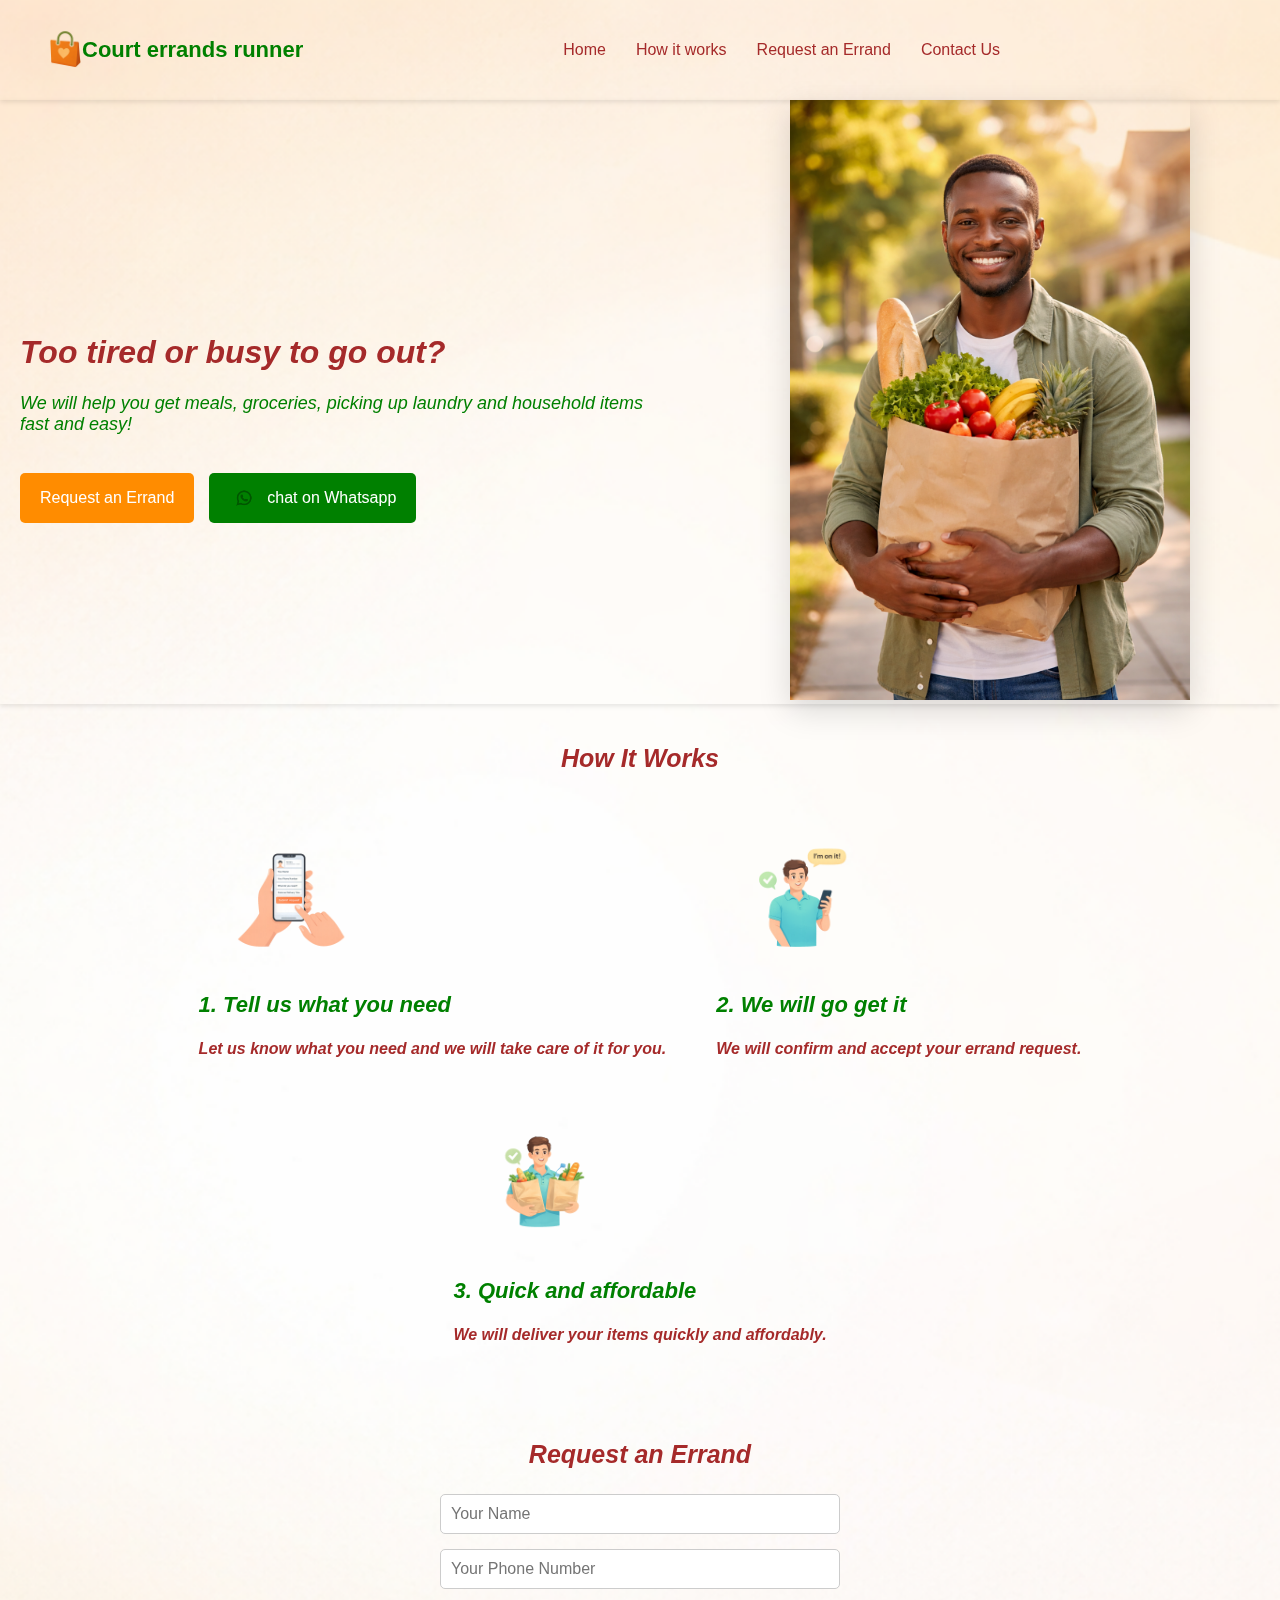
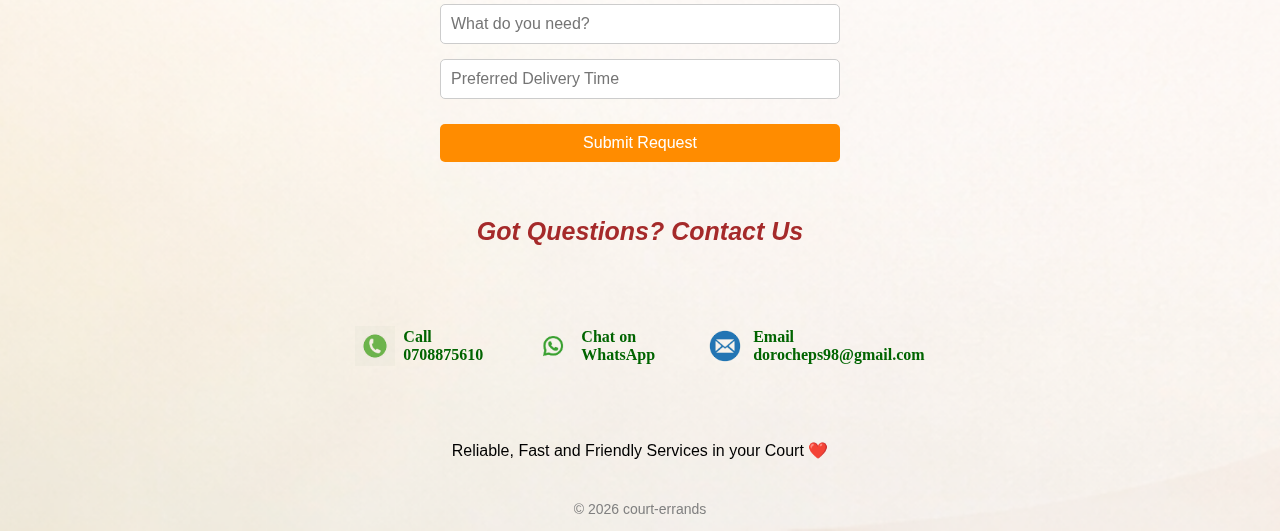
<file: index.html>
<!DOCTYPE html>
<html>
  <head>
    <title>Gatitu - Court errands runner</title>
    <link rel="stylesheet" href="gatitu.css">
    <link rel="manifest" href="manifest.json">
    <meta name="theme-color" content="green">
  </head>
  <body>
  <div class="background">

     <div class="header-container">
    <div class="title-logo">
       <img class="logo" src="images/logo.png">
      <h1 class="title">Court errands runner</h1>
    </div>
    <nav class="header1">
      <a href="#home">Home</a>
      <a href="#howItWorks">How it works</a>
      <a href="#requestErrand">Request an Errand</a>
      <a href="#contactUs">Contact Us</a>
    </nav>
   </div>

   <div id="home" class="hero-container">
    <div class="button-title">
      <p class="title1">Too tired or busy to go out?</p>
      <p class="explanation">We will help you get meals, groceries, picking up laundry and household items fast and easy!</p>
      
      <div class="button-container">
        <button class="request-button" id="requestButton">Request an Errand</button>
        <button class="whatsapp-button" id="whatsappButton">
          <img class="whatsapp-image" src="images/whatsapp-logo.png">
          <span>chat on Whatsapp</span>
        </button>
      </div>
    </div>
  
    <div class="image">
      <img src="images/image.png">
    </div>
   </div>

   <div>
      <h3 id="howItWorks" class="howitworks">How It Works</h3>
    </div>

    <div class="steps-container">
      <div class="step1">
        <img class="step1-image" src="images/submitrequest-image.png">
        <p class="tell-us">1. Tell us what you need</p>
        <p class="let-us">Let us know what you need and we will take care of it for you.</p>

      </div>
      <div class="step2">
        <img class="step2-image" src="images/onit-image.png">
        <p class="will-get">2. We will go get it</p>
        <p class="confirm-request">We will confirm and accept your errand request.</p>
      </div>
      <div class="step3">
        <img class="step3-image" src="images/delivering-image.png">
        <p class="quick-affordable">3. Quick and affordable</p>
        <p class="will-deliver">We will deliver your items quickly and affordably.</p>
    </div>
    </div>

    <div>
      <h3 id="requestErrand" class="request-errand">Request an Errand</h3>
    </div>

    <div class="errand-form" id="errandForm">
      <input type="text" class="name" placeholder="Your Name">
      <input type="text" class="phone-number" placeholder="Your Phone Number">
      <input type="text" class="errand-details" placeholder="What do you need?">
      <input type="text" class="delivery-time" placeholder="Preferred Delivery Time">

      <button class="submit-button" id="submitButton">Submit Request</button>

      <h3 id="contactUs" class="contact-us">Got Questions? Contact Us</h3>
     <div class="contact-options">

       <a href="tel:0708875610" class="call-logo"><img src="images/call-logo.jpeg">
        <span>Call 0708875610</span>
      </a>

      <a href="https://wa.me/254708875610?text=Hello%20Dottie,%20I%20have%20a%20question." target="_blank" class="whatsapp"><img src="images/whatsapp-logo.png">
        <span>Chat on WhatsApp</span>
      </a>

      <a href="mailto:dorocheps98@gmail.com?subject=Court%20Errand%20Inquiry&body=Hello,%20I%20have%20a%20question%20about%20your%20services." class="email-address"><img src="images/email-logo.png">
        <span>Email dorocheps98@gmail.com</span>
      </a>

     </div>

     <p class="love">Reliable, Fast and Friendly Services in your Court &#10084;&#65039;</p>
     <p class="copy-right">&#169; 2026 court-errands</p>
    </div>
  </div>

  <script src="./gatitu.js"></script>

  <script>
  if ('serviceWorker' in navigator) {
    window.addEventListener('load', () => {
      navigator.serviceWorker.register('./sw.js')
        .then(reg => console.log('Service Worker registered:', reg))
        .catch(err => console.log('Service Worker registration failed:', err));
    });
  }
</script>

</body>
</html>
</file>
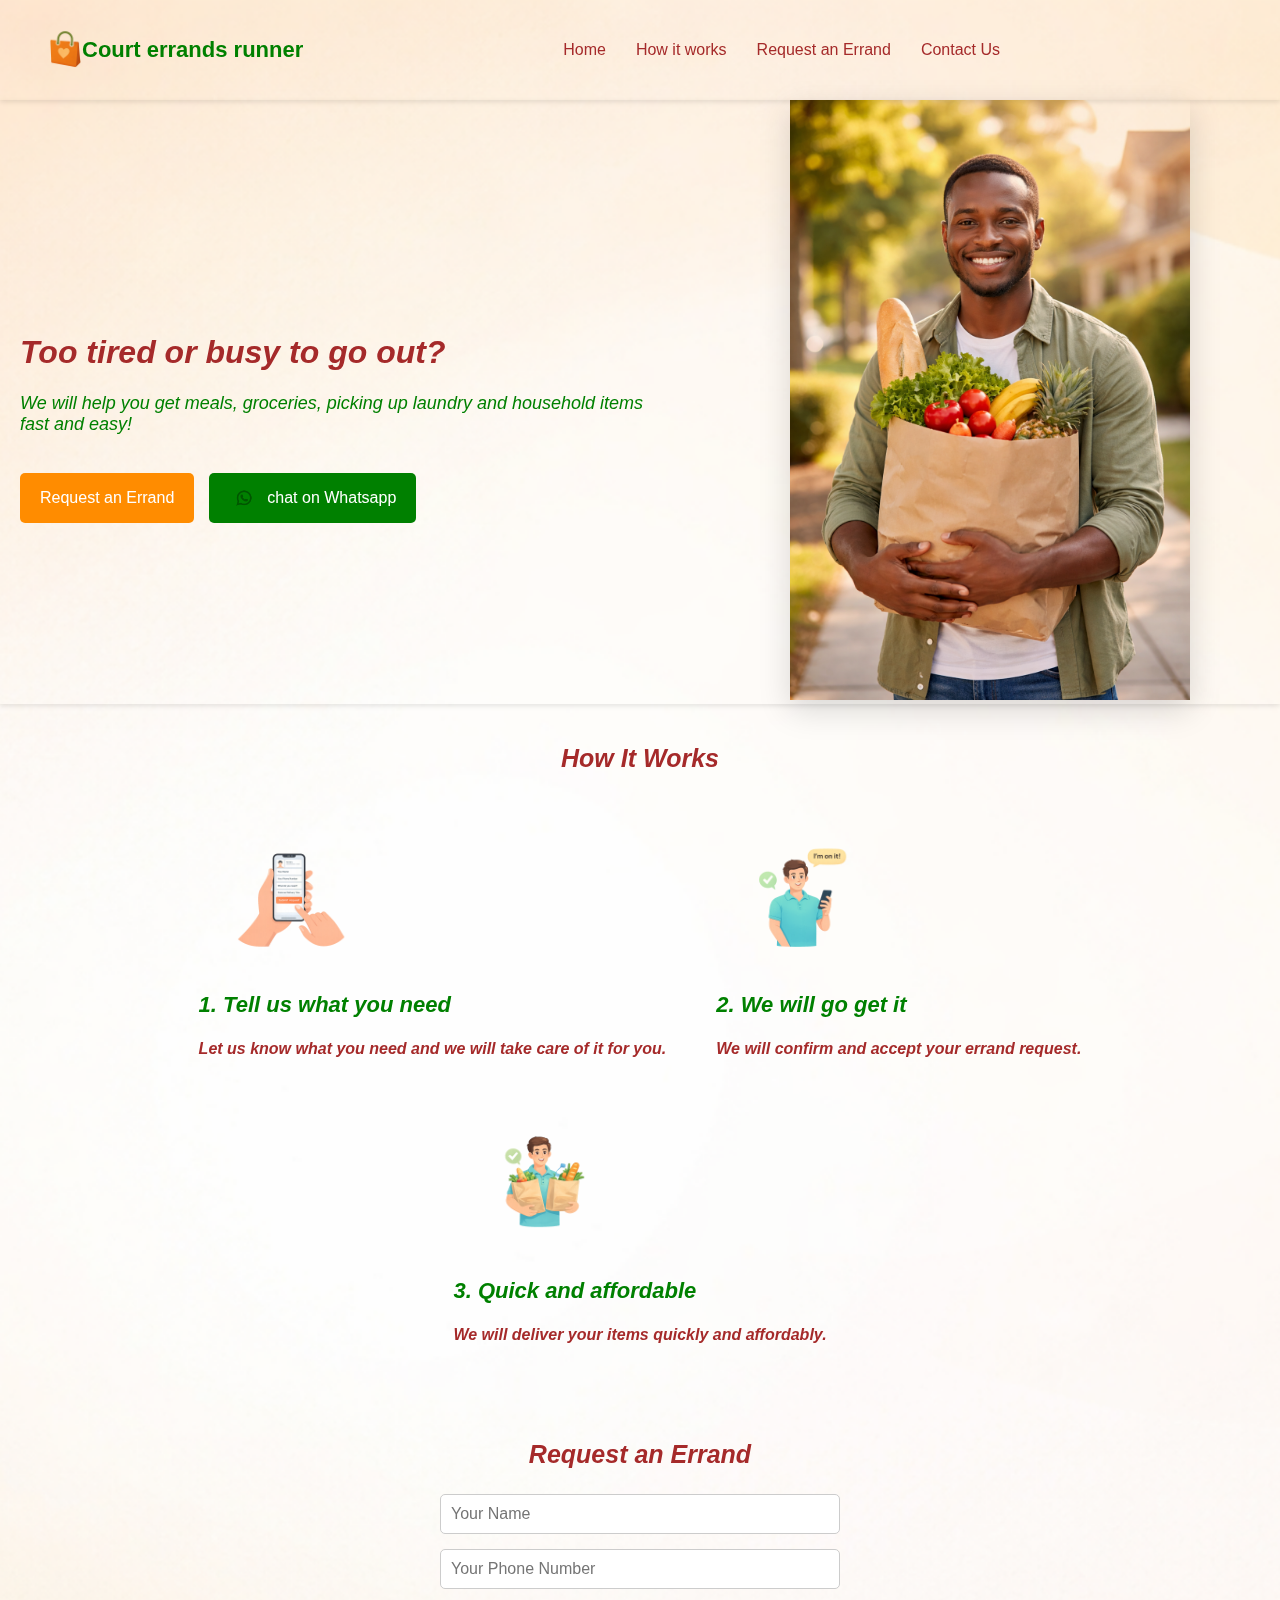
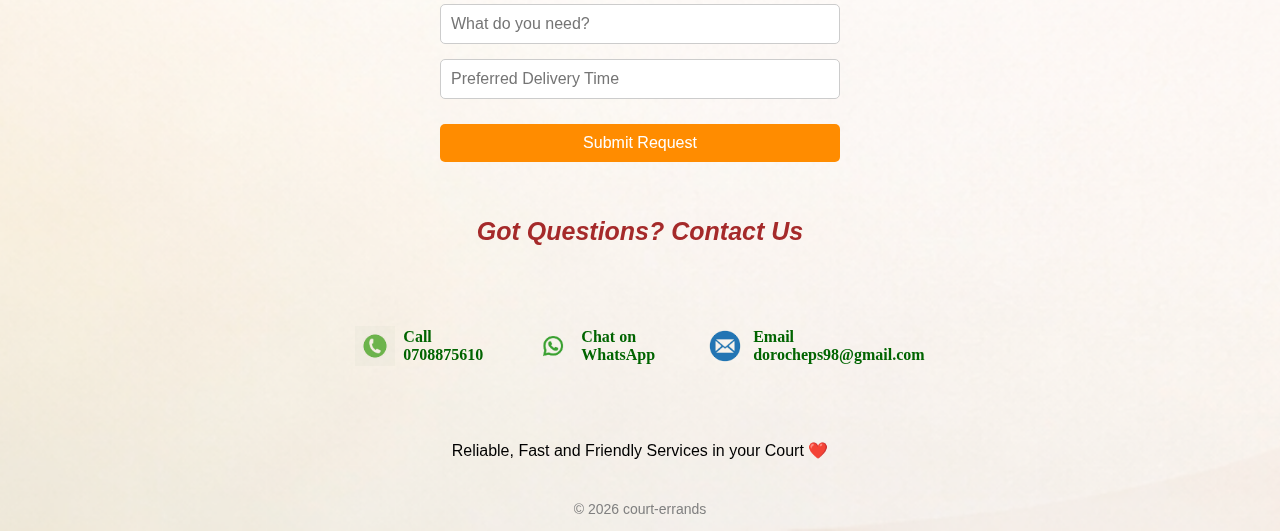
<file: gatitu.html>
<!DOCTYPE html>
<html>
  <head>
    <title>Gatitu - Court errands runner</title>
    <link rel="stylesheet" href="gatitu.css">
    <link rel="manifest" href="manifest.json">
    <meta name="theme-color" content="green">
  </head>
  <body>
  <div class="background">

     <div class="header-container">
    <div class="title-logo">
       <img class="logo" src="images/logo.png">
      <h1 class="title">Court errands runner</h1>
    </div>
    <nav class="header1">
      <a href="#home">Home</a>
      <a href="#howItWorks">How it works</a>
      <a href="#requestErrand">Request an Errand</a>
      <a href="#contactUs">Contact Us</a>
    </nav>
   </div>

   <div id="home" class="hero-container">
    <div class="button-title">
      <p class="title1">Too tired or busy to go out?</p>
      <p class="explanation">We will help you get meals, groceries, picking up laundry and household items fast and easy!</p>
      
      <div class="button-container">
        <button class="request-button" id="requestButton">Request an Errand</button>
        <button class="whatsapp-button" id="whatsappButton">
          <img class="whatsapp-image" src="images/whatsapp-logo.png">
          <span>chat on Whatsapp</span>
        </button>
      </div>
    </div>
  
    <div class="image">
      <img src="images/image.png">
    </div>
   </div>

   <div>
      <h3 id="howItWorks" class="howitworks">How It Works</h3>
    </div>

    <div class="steps-container">
      <div class="step1">
        <img class="step1-image" src="images/submitrequest-image.png">
        <p class="tell-us">1. Tell us what you need</p>
        <p class="let-us">Let us know what you need and we will take care of it for you.</p>

      </div>
      <div class="step2">
        <img class="step2-image" src="images/onit-image.png">
        <p class="will-get">2. We will go get it</p>
        <p class="confirm-request">We will confirm and accept your errand request.</p>
      </div>
      <div class="step3">
        <img class="step3-image" src="images/delivering-image.png">
        <p class="quick-affordable">3. Quick and affordable</p>
        <p class="will-deliver">We will deliver your items quickly and affordably.</p>
    </div>
    </div>

    <div>
      <h3 id="requestErrand" class="request-errand">Request an Errand</h3>
    </div>

    <div class="errand-form" id="errandForm">
      <input type="text" class="name" placeholder="Your Name">
      <input type="text" class="phone-number" placeholder="Your Phone Number">
      <input type="text" class="errand-details" placeholder="What do you need?">
      <input type="text" class="delivery-time" placeholder="Preferred Delivery Time">

      <button class="submit-button" id="submitButton">Submit Request</button>

      <h3 id="contactUs" class="contact-us">Got Questions? Contact Us</h3>
     <div class="contact-options">

       <a href="tel:0708875610" class="call-logo"><img src="images/call-logo.jpeg">
        <span>Call 0708875610</span>
      </a>

      <a href="https://wa.me/254708875610?text=Hello%20Dottie,%20I%20have%20a%20question." target="_blank" class="whatsapp"><img src="images/whatsapp-logo.png">
        <span>Chat on WhatsApp</span>
      </a>

      <a href="mailto:dorocheps98@gmail.com?subject=Court%20Errand%20Inquiry&body=Hello,%20I%20have%20a%20question%20about%20your%20services." class="email-address"><img src="images/email-logo.png">
        <span>Email dorocheps98@gmail.com</span>
      </a>

     </div>

     <p class="love">Reliable, Fast and Friendly Services in your Court &#10084;&#65039;</p>
     <p class="copy-right">&#169; 2026 court-errands</p>
    </div>
  </div>

  <script src="./gatitu.js"></script>

  <script>
  if ('serviceWorker' in navigator) {
    window.addEventListener('load', () => {
      navigator.serviceWorker.register('./sw.js')
        .then(reg => console.log('Service Worker registered:', reg))
        .catch(err => console.log('Service Worker registration failed:', err));
    });
  }
</script>

</body>
</html>
</file>
<file: gatitu.css>
body {
  margin: 0;
  padding: 0;
}

.background{
  background-image: url('images/backgroundimage.png');
  background-size: cover;
  background-position: center;
  background-repeat: no-repeat;
  min-height: 100vh;
  width: 100%;
  display: flex;
  flex-direction: column;
}.header-container{
  display: flex;
  align-items: center;
  padding: 20px;
  box-shadow: 0 2px 5px rgba(0,0,0,0.1);


}
.title-logo{
  display: flex;
  align-items: center;
}
.logo{
  width: 90px;
  height: auto;
  margin-right: -28px;
  mix-blend-mode: multiply;
}
.title{
  font-family: arial;
  color: green;
  font-size: 22px;
  font-weight: bold;
  margin: 0;
}
.header1 {
  font-family: arial;
  font-size: 16px;
  display: flex;
  align-items: center;
  justify-content: space-between;
  padding: 20px;
  gap: 30px;
  margin-left: auto;
  margin-right: auto;

}
.header1 a {
  color: brown;
  text-decoration: none;
  transition: all 0.3s ease;
  cursor: pointer;
}
.header1 a:hover {
  text-decoration: underline;
  color: darkgreen;
}
.hero-container{
  display: flex;
  align-items: center;
  justify-content: space-between;
  flex-wrap: wrap;
  gap: 40px;
  box-shadow: 0 2px 5px rgba(0,0,0,0.1);
}
.button-title{
  display: flex;
  flex-direction: column;
  max-width: 50%;
  margin-top: 20px;
  margin-left: 20px;

}
.title1{
  font-family: 'Poppins', Arial, sans-serif;
  font-size: 32px;
  font-style: oblique;
  font-weight: 600;
  color: brown;
}
.explanation{
  font-family: 'Poppins', Arial, sans-serif;
  font-style: oblique;
  font-size: 18px;
  color: green;
  margin-top: -10px;
}
.request-button{
  background-color: darkorange;
  color: white;
  font-size: 16px;
  padding: 10px 20px;
  border: none;
  border-radius: 5px;
  cursor: pointer;
}
.button-container{
  display: flex;
  gap: 15px;
  margin-top: 20px;
}
.whatsapp-image{
  width: 30px;
  height: auto;
  margin-right: 8px;
  mix-blend-mode: multiply;
}
.whatsapp-button{
  background-color: green;
  color: white;
  font-size: 16px;
  padding: 10px 20px;
  border: none;
  border-radius: 5px;
  cursor: pointer;
  display: flex;
  align-items: center;
  justify-content: center;
  
}.image{
  max-width: 45%;
  margin-left: auto;
  margin-right: auto;
  mix-blend-mode: multiply;


}
.image img{
  width: 400px;
  height: auto;
  box-shadow: 0 10px 30px rgba(0,0,0,0.15);
}
.howitworks,
.request-errand,
.contact-us
{
  font-family: arial;
  font-size: 25px;
  font-weight: 600;
  font-style: oblique;
  color: brown;
  display: flex;
  text-align: center;
  align-items: center;
  justify-content: center;
  margin-top: 40px;

}
.steps-container{
  display: flex;
  align-items: center;
  justify-content: center;
  flex-wrap: wrap;
  gap: 50px;
  margin: 40px 0;
}
.step1-image,
.step2-image,
.step3-image{
  width: 180px;
  height: auto;
  margin-bottom: 8px;
  mix-blend-mode: multiply;
}
.tell-us,
.will-get,
.quick-affordable{
  font-family: 'Poppins', Arial, sans-serif;
  font-size: 16px;
  font-style: oblique;
  font-size: 22px;
  font-weight: 600;
  color: green;
}.let-us,
.confirm-request,
.will-deliver{
  font-family: 'Poppins', Arial, sans-serif;
  font-size: 16px;
  font-style: oblique;
  font-weight: 600;
  color: brown; 
}
.errand-form{
  display: flex;
  flex-direction: column;
  max-width: 400px;
  margin: 0 auto;
  gap: 15px;
}
.name,
.phone-number,
.errand-details,
.delivery-time
{
  padding: 10px;
  font-size: 16px;
  border-radius: 5px;
  border: 1px solid #ccc;
}
.submit-button{
  background-color: darkorange;
  color: white;
  font-size: 16px;
  padding: 10px 20px;
  border: none;
  border-radius: 5px;
  cursor: pointer;
  margin-top: 10px;
} 
.call-logo img,
.email-address img,
.whatsapp img{
  width: 40px;
  height: auto;
  margin-right: 8px;
  mix-blend-mode: multiply;
}
.contact-options{
  display: flex;
  align-items: center;
  justify-content: center;
  flex-wrap: nowrap;
  gap: 50px;
  margin: 40px 0;
}
.contact-options a {
  display: flex;
  align-items: center;
  text-decoration: none;
  color: darkgreen;
  font-weight: 600;
}

.contact-options a img {
  width: 40px;
  height: auto;
  margin-right: 8px;
}
.love{
  font-family: 'Poppins', Arial, sans-serif;
  font-size: 16px;
  text-align: center;
  color: black;
  margin-top: 20px;
}
.copy-right{
  font-family: 'Poppins', Arial, sans-serif;
  font-size: 14px;
  text-align: center;
  color: gray;
  margin-top: 10px;
}
</file>
